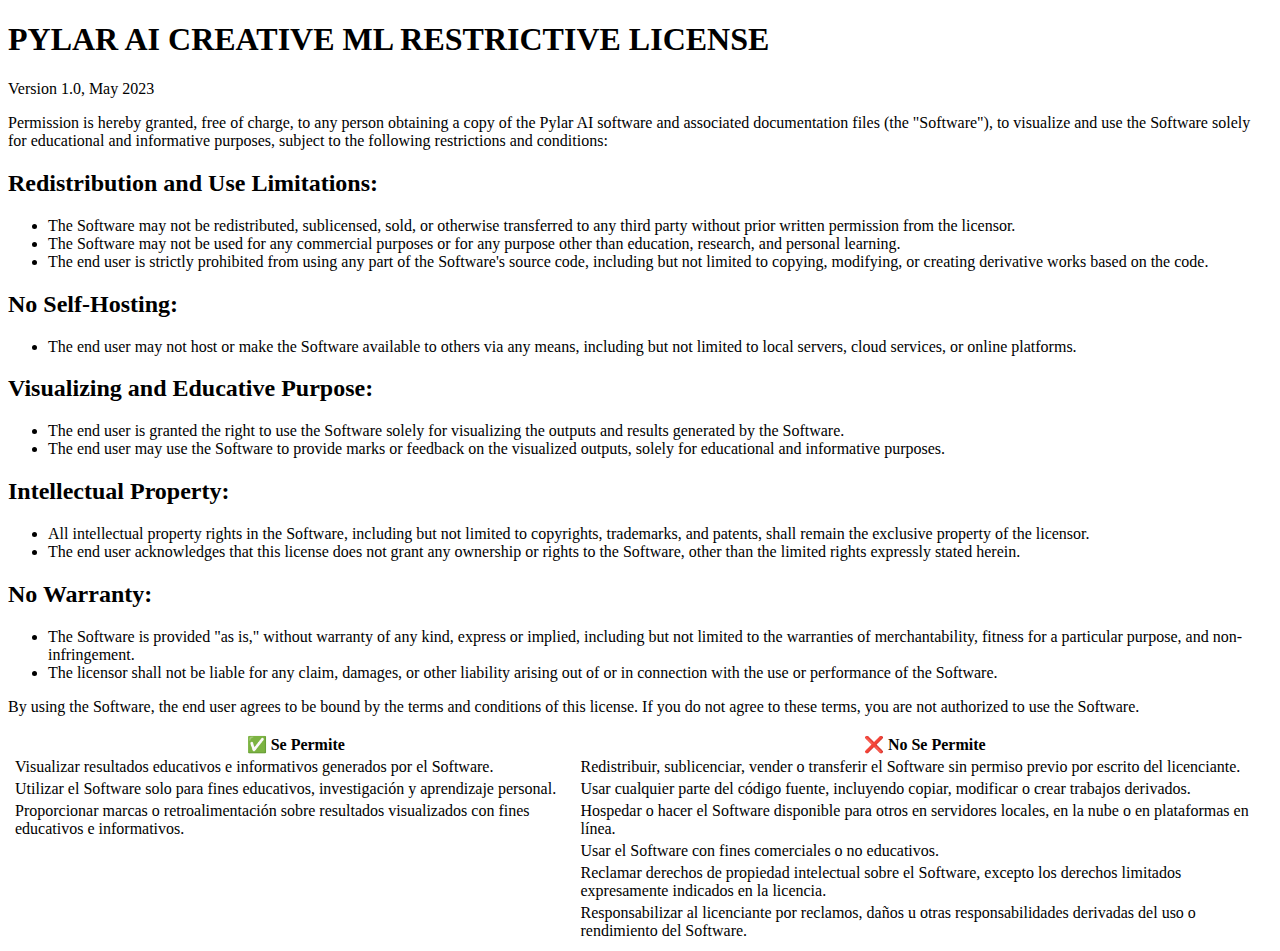
<file: license.html>
<!DOCTYPE html>
<html>

<head>
    <title>Pylar AI License</title>
</head>

<body>
    <h1>PYLAR AI CREATIVE ML RESTRICTIVE LICENSE</h1>
    <p>Version 1.0, May 2023</p>

    <p>Permission is hereby granted, free of charge, to any person obtaining a copy of the Pylar AI software and
        associated documentation files (the "Software"), to visualize and use the Software solely for educational and
        informative purposes, subject to the following restrictions and conditions:</p>

    <h2>Redistribution and Use Limitations:</h2>
    <ul>
        <li>The Software may not be redistributed, sublicensed, sold, or otherwise transferred to any third party
            without prior written permission from the licensor.</li>
        <li>The Software may not be used for any commercial purposes or for any purpose other than education, research,
            and personal learning.</li>
        <li>The end user is strictly prohibited from using any part of the Software's source code, including but not
            limited to copying, modifying, or creating derivative works based on the code.</li>
    </ul>

    <h2>No Self-Hosting:</h2>
    <ul>
        <li>The end user may not host or make the Software available to others via any means, including but not limited
            to local servers, cloud services, or online platforms.</li>
    </ul>

    <h2>Visualizing and Educative Purpose:</h2>
    <ul>
        <li>The end user is granted the right to use the Software solely for visualizing the outputs and results
            generated by the Software.</li>
        <li>The end user may use the Software to provide marks or feedback on the visualized outputs, solely for
            educational and informative purposes.</li>
    </ul>

    <h2>Intellectual Property:</h2>
    <ul>
        <li>All intellectual property rights in the Software, including but not limited to copyrights, trademarks, and
            patents, shall remain the exclusive property of the licensor.</li>
        <li>The end user acknowledges that this license does not grant any ownership or rights to the Software, other
            than the limited rights expressly stated herein.</li>
    </ul>

    <h2>No Warranty:</h2>
    <ul>
        <li>The Software is provided "as is," without warranty of any kind, express or implied, including but not
            limited to the warranties of merchantability, fitness for a particular purpose, and non-infringement.</li>
        <li>The licensor shall not be liable for any claim, damages, or other liability arising out of or in connection
            with the use or performance of the Software.</li>
    </ul>

    <p>By using the Software, the end user agrees to be bound by the terms and conditions of this license. If you do not
        agree to these terms, you are not authorized to use the Software.</p>

    <table>
        <tr>
            <th></th>
            <th>✅ Se Permite</th>
            <th>❌ No Se Permite</th>
        </tr>
        <tr>
            <td></td>
            <td>Visualizar resultados educativos e informativos generados por el Software.</td>
            <td>Redistribuir, sublicenciar, vender o transferir el Software sin permiso previo por escrito del
                licenciante.</td>
        </tr>
        <tr>
            <td></td>
            <td>Utilizar el Software solo para fines educativos, investigación y aprendizaje personal.</td>
            <td>Usar cualquier parte del código fuente, incluyendo copiar, modificar o crear trabajos derivados.</td>
        </tr>
        <tr>
            <td></td>
            <td>Proporcionar marcas o retroalimentación sobre resultados visualizados con fines educativos e
                informativos.</td>
            <td>Hospedar o hacer el Software disponible para otros en servidores locales, en la nube o en plataformas en
                línea.</td>
        </tr>
        <tr>
            <td></td>
            <td></td>
            <td>Usar el Software con fines comerciales o no educativos.</td>
        </tr>
        <tr>
            <td></td>
            <td></td>
            <td>Reclamar derechos de propiedad intelectual sobre el Software, excepto los derechos limitados
                expresamente indicados en la licencia.</td>
        </tr>
        <tr>
            <td></td>
            <td></td>
            <td>Responsabilizar al licenciante por reclamos, daños u otras responsabilidades derivadas del uso o
                rendimiento del Software.</td>
        </tr>
    </table>
</body>

</html>
</file>
